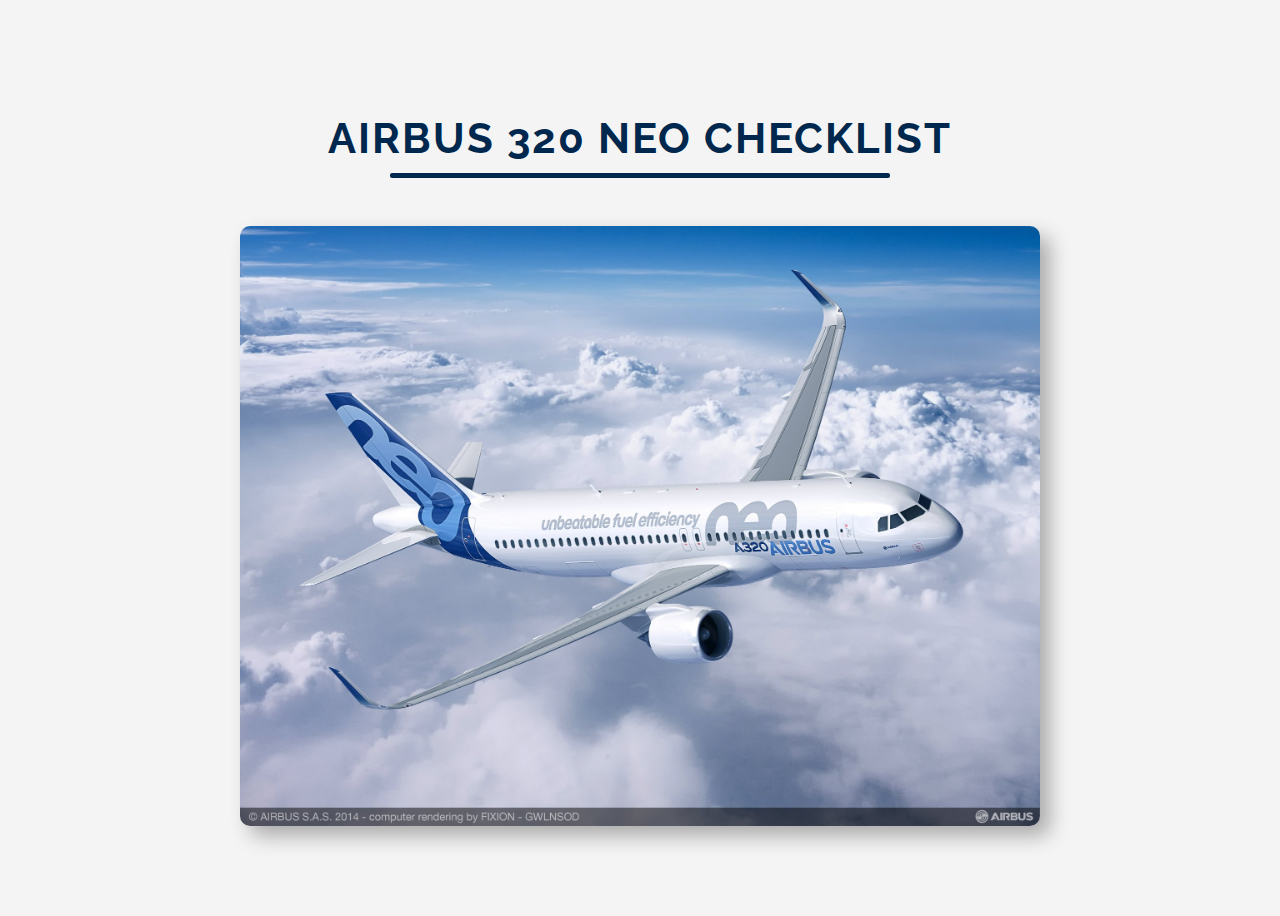
<file: index.html>
<!DOCTYPE html>
<html lang="en">
<head>
    <meta charset="UTF-8">
    <meta name="viewport" content="width=device-width, initial-scale=1.0">
    <title>A320N Checklist</title>
    <link rel="stylesheet" href="style.css">
    <link href="https://fonts.googleapis.com/css2?family=Raleway:wght@300;600&display=swap" rel="stylesheet">
</head>
<body>
    <div class="container">
        <h1>Airbus 320 Neo Checklist</h1>
        <img src="images/a320_neo.jpg" alt="A beautiful view" class="center-image">
    </div>
</body>
</html>
</file>
<file: style.css>
body {
    font-family: Arial, sans-serif;
    text-align: center;
    display: flex;
    justify-content: center;
    align-items: center;
    height: 100vh;
    background-color: #f4f4f4;
    flex-direction: column;
}

.container {
    text-align: center;
}

h1 {
   font-family: "Raleway", sans-serif;
   font-size: 42px;
   font-weight: 700;
   text-align: center;
   color: #00274D;
   text-transform: uppercase; 
   letter-spacing: 2px;
   position: relative;
   padding-bottom: 15px;
}

h1::before{
  content: "";
  width: 500px;
  height: 5px;
  background-color: #00274D;
  position: absolute;
  bottom: 0;
  left: 50%;
  transform: translateX(-50%);
  border-radius: 2px;
}

.center-image {
    width: 800px;  /* Adjust the size as needed */
    height: auto;
    margin-top: 20px;
    border-radius: 10px;  /* Optional: rounded corners */
    box-shadow: 10px 10px 20px rgba(0, 0, 0, 0.3); /* Add shadow */
}
</file>
